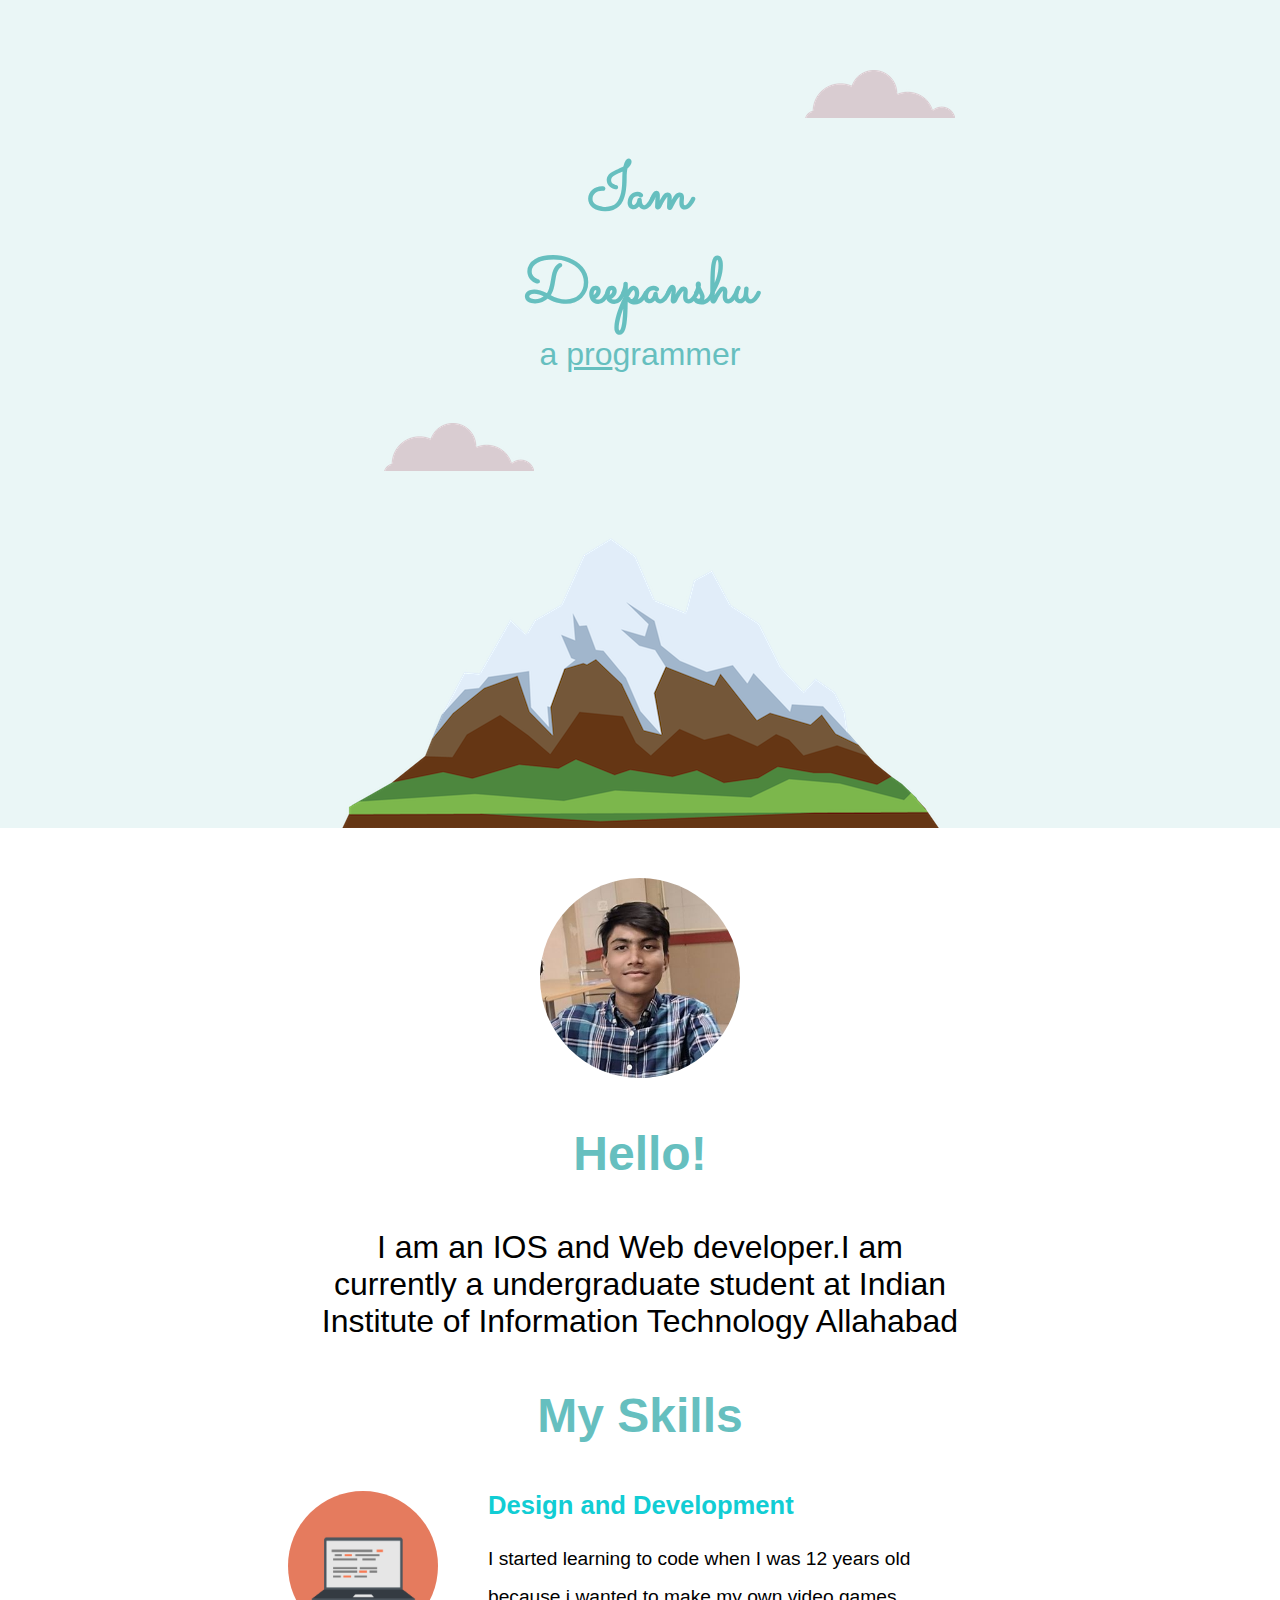
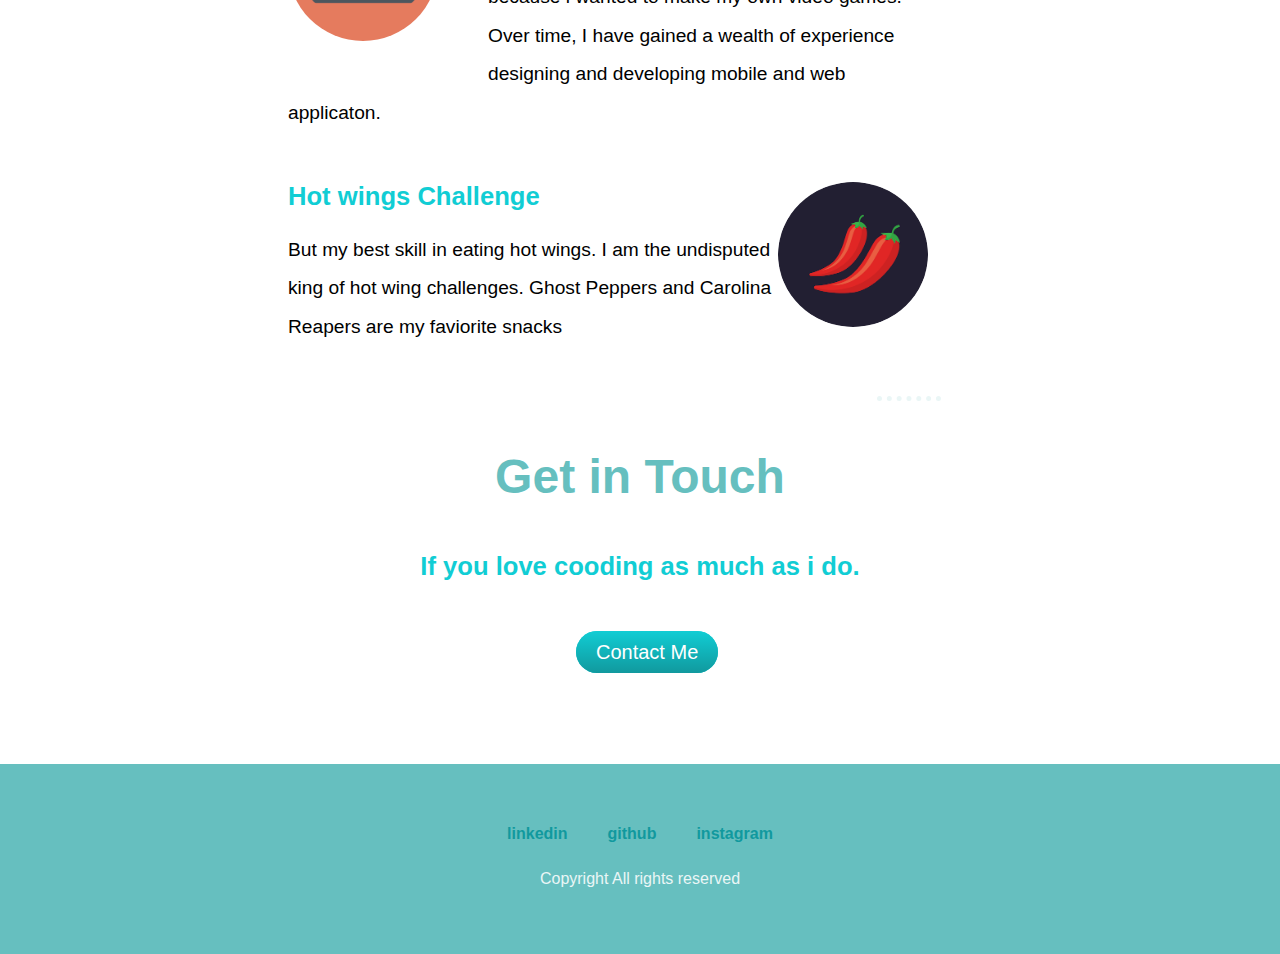
<file: index.html>
<!DOCTYPE html>
<html lang="en">
<head>
    <meta charset="UTF-8">
    <meta http-equiv="X-UA-Compatible" content="IE=edge">
    <meta name="viewport" content="width=device-width, initial-scale=1.0">
    <title>Deepanshu Garg</title>
    <link rel="stylesheet" href="new_site.css">
    <link rel="preconnect" href="https://fonts.googleapis.com">
<link rel="preconnect" href="https://fonts.gstatic.com" crossorigin>
<link href="https://fonts.googleapis.com/css2?family=Sacramento&display=swap" rel="stylesheet">
</head>
<body>
    <div class="top_container">
        <img class="image1" src="my images/cloud.png" alt="">
        <h1 class="first">Iam Deepanshu</h1>
        <p class="headings">a <span class="pro">pro</span>grammer</p>
        <img class="image2" src="my images/cloud.png" alt="">
        <img class="image3" src="my images/mountain.png" alt="">
    </div>

    <div class="middle_container">
        <img class="image4" src="my images/246440157_463572224979659_8780427851597899961_n.jpg" alt="angela">
        <h3>Hello!</h3>
        <p class="para1"> I am an IOS and Web developer.I am currently a undergraduate student at Indian Institute of Information Technology Allahabad</p>
        <h3>My Skills</h3>

        <div class="my_skills">        
            <img class="image5" src="my images/computer.png" alt="">
            <h4>Design and Development</h4>
            <p class="para2">I started learning to code when I was 12 years old because i wanted to make my own video games. Over time, I have gained a wealth of experience designing and developing mobile and web applicaton.</p>
        </div> 

        <div class="hot">
            <img class="hotchill" src="my images/chillies.png" alt="">
            <h4>Hot wings Challenge</h4>
            <p class="para3">But my best skill in eating hot wings. I am the undisputed king of hot wing challenges. Ghost Peppers and Carolina Reapers are my faviorite snacks</p>
        </div>
    </div>

        <hr class="hr"> 

        <div class="middle2">
            <h3>Get in Touch</h3>
            <h4 class="spe">If you love cooding as much as i do. </h4>
            <a class="btn" href="contact.html">Contact Me</a>
        </div>
        
    <div class="bottom-container">
     <div id="footer">
        <a class="footer" href="https://www.linkedin.com/in/deepanshu-garg-bb0a75221">linkedin</a>
        <a class="footer" href="https://github.com/deep1617/">github</a>
        <a class="footer" href="https://www.instagram.com/deepgarg0905/">instagram</a>
        <p class="">Copyright All rights reserved</p>
        <!-- <a class="footer" href="my images/angela.png">angela </a> -->
        <!-- <a class="footer" href="my images/chillies.png">chillies</a> -->
     </div>
    </div>
</body>
</html>
</file>
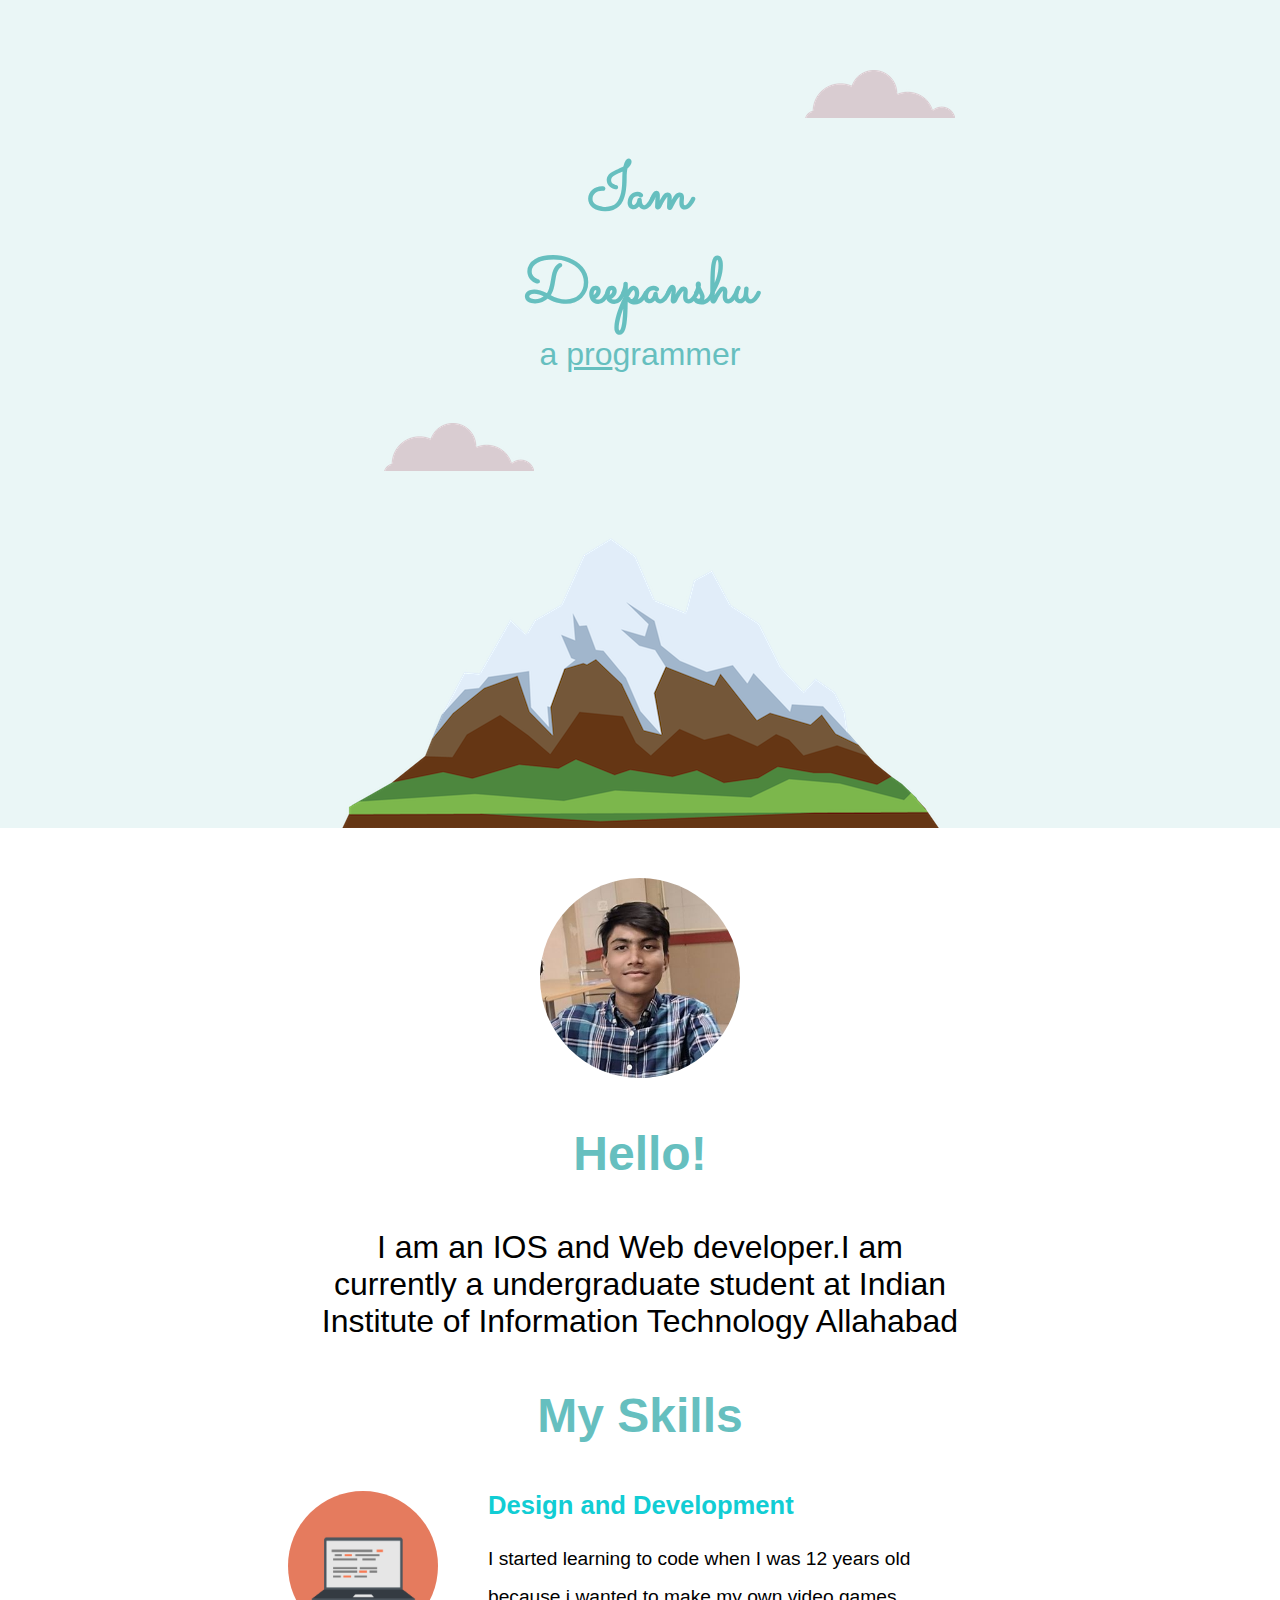
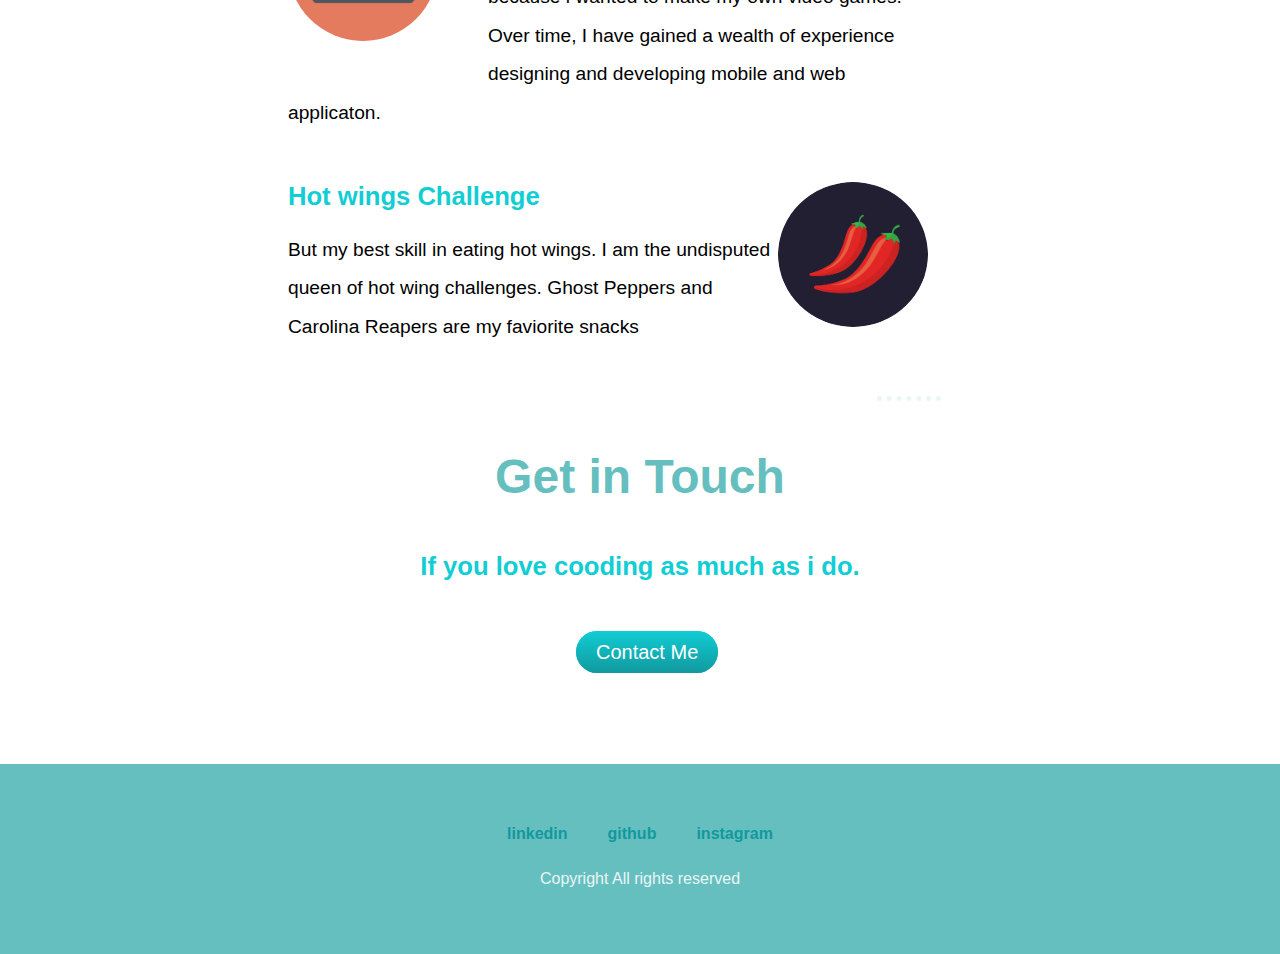
<file: new_site.html>
<!DOCTYPE html>
<html lang="en">
<head>
    <meta charset="UTF-8">
    <meta http-equiv="X-UA-Compatible" content="IE=edge">
    <meta name="viewport" content="width=device-width, initial-scale=1.0">
    <title>Deepanshu Garg</title>
    <link rel="stylesheet" href="new_site.css">
    <link rel="preconnect" href="https://fonts.googleapis.com">
<link rel="preconnect" href="https://fonts.gstatic.com" crossorigin>
<link href="https://fonts.googleapis.com/css2?family=Sacramento&display=swap" rel="stylesheet">
</head>
<body>
    <div class="top_container">
        <img class="image1" src="my images/cloud.png" alt="">
        <h1 class="first">Iam Deepanshu</h1>
        <p class="headings">a <span class="pro">pro</span>grammer</p>
        <img class="image2" src="my images/cloud.png" alt="">
        <img class="image3" src="my images/mountain.png" alt="">
    </div>

    <div class="middle_container">
        <img class="image4" src="my images/246440157_463572224979659_8780427851597899961_n.jpg" alt="angela">
        <h3>Hello!</h3>
        <p class="para1"> I am an IOS and Web developer.I am currently a undergraduate student at Indian Institute of Information Technology Allahabad</p>
        <h3>My Skills</h3>

        <div class="my_skills">        
            <img class="image5" src="my images/computer.png" alt="">
            <h4>Design and Development</h4>
            <p class="para2">I started learning to code when I was 12 years old because i wanted to make my own video games. Over time, I have gained a wealth of experience designing and developing mobile and web applicaton.</p>
        </div> 

        <div class="hot">
            <img class="hotchill" src="my images/chillies.png" alt="">
            <h4>Hot wings Challenge</h4>
            <p class="para3">But my best skill in eating hot wings. I am the undisputed queen of hot wing challenges. Ghost Peppers and Carolina Reapers are my faviorite snacks</p>
        </div>
    </div>

        <hr class="hr"> 

        <div class="middle2">
            <h3>Get in Touch</h3>
            <h4 class="spe">If you love cooding as much as i do. </h4>
            <a class="btn" href="contact.html">Contact Me</a>
        </div>
        
    <div class="bottom-container">
     <div id="footer">
        <a class="footer" href="https://www.linkedin.com/in/deepanshu-garg-bb0a75221">linkedin</a>
        <a class="footer" href="https://github.com/deep1617/">github</a>
        <a class="footer" href="https://www.instagram.com/deepgarg0905/">instagram</a>
        <p class="">Copyright All rights reserved</p>
        <!-- <a class="footer" href="my images/angela.png">angela </a> -->
        <!-- <a class="footer" href="my images/chillies.png">chillies</a> -->
     </div>
    </div>
</body>
</html>
</file>
<file: new_site.css>
body{
    /* margin: 0%; */
    margin: 0%;
    font-family: sans-serif;
    
}
.top_container{
    background-color: #EAF6F6;
    margin: auto;
}
.pro{
    text-decoration: underline;
}
.headings{
    color: #66BFBF;
    text-align: center;
    font-size: 2rem;
}
.first{
    color: #66BFBF;
    width: 25%;
    font-family: 'Sacramento', cursive;
    text-align: center;
    margin: 0 auto 0 auto;
    font-size: 4rem;
}
.image1{
    /* margin: auto; */
    /* background-color: black; */
    display: block;
  /* margin: 20px; */
  margin-bottom: 100px;  
  margin-left: auto;
  margin-right: auto;
  position: relative;
  top: 70px;
  left: 240px;
  /* width: 50%; */
}
.image2{
    display: block;
    position: relative;
    left: 30%;
}
.image3{
    display: block;
    margin: 0 auto 0 auto;
}
.middle_container{
    margin-top: 50px;
    /* padding: 200px; */
    /* margin-bottom: 50px; */
}
.image4{
    display: block;
    border-radius: 50%;
    width: 200px;
    height: 10%;
    margin: 0 auto 0 auto;
    /* float: left; */
}
h3{
    text-align: center;
    font-size: 3rem;
    color: #66BFBF;
}
.headings{
    text-align: center;
    width: 25%;
    margin: 0 auto 50px auto;
}
hr{
    /* display: none; */
    border: none;
    text-align: center;
    border-top: dotted;
    width: 5%;
    border-width: 5px;
    color: #EAF6F6;
    
}
.image5{
    display: block;
    border-radius: 50%;
    width: 150px;
    height: 10%;
    margin: 0 50px 50px auto;
    float: left;
    /* position: relative; */
    /* left: 10%; */

}
h4{
    /* width: 20%; */
    text-align: left;
    margin: 0 auto 20px auto;
    font-size: 1.6rem;
    position: relative;
    /* left:5%; */
    top: 7%;
    color: #11cdd4;

    
}
.my_skills{
    width: 75%;
    margin: 0 auto 50px auto;
    position: relative;
    left: 10%;
}
.para2{
    /* text-align: left; */
    text-align: left;
    width: 65%;
    font-size: 1.2rem;
    line-height: 2;
    
    /* margin: 0 auto 20px auto; */
    /* font-size: 1.6rem; */
    /* position: relative; */
    /* left:5%; */
    /* top: 7%; */
}
.para1{
    /* color: #66BFBF; */
    text-align: center;
    font-size: 2rem;
    width: 50%;
    margin: 0 auto 0 auto;
    /* line-height: 2; */
}
.hot{
    width: 75%;
    margin: 0 auto 50px auto;
    position: relative;
    left: 10%;
}
.hotchill{
    display: block;
    border-radius: 50%;
    width: 150px;
    /* height: 10%; */
    /* margin: 0 50px 50px auto;
     */
     margin: 0 320px 50px auto;
    float: right;
}
.para3{
    /* text-align: right; */
    width: 65%;
    font-size: 1.2rem;
    line-height: 2;
}
.hr{
    margin: 0 auto 0 auto;
    position: relative;
    left: 21%;
}
.spe{
    width: 40%;
    text-align: center;
    margin: 40px auto 60px;

}
.btn {
    background: #11cdd4;
    
    background-image: -webkit-linear-gradient(top, #11cdd4, #11999e);
    background-image: -moz-linear-gradient(top, #11cdd4, #11999e);
    background-image: -ms-linear-gradient(top, #11cdd4, #11999e);
    background-image: -o-linear-gradient(top, #11cdd4, #11999e);
    background-image: linear-gradient(to bottom, #11cdd4, #11999e);
    -webkit-border-radius: 28;
    -moz-border-radius: 28;
    border-radius: 28px;
    font-family: Arial;
    color: #ffffff;
    font-size: 20px;
    padding: 10px 20px 10px 20px;
    text-decoration: none;
    width: 100%;
    position: relative;
    left: 45%;
    margin-bottom: 50px;
  }
  
  .btn:hover {
    background: #30e3cb;
    background-image: -webkit-linear-gradient(top, #30e3cb, #2bc4ad);
    background-image: -moz-linear-gradient(top, #30e3cb, #2bc4ad);
    background-image: -ms-linear-gradient(top, #30e3cb, #2bc4ad);
    background-image: -o-linear-gradient(top, #30e3cb, #2bc4ad);
    background-image: linear-gradient(to bottom, #30e3cb, #2bc4ad);
    text-decoration: none;
  }
  .middle2{
      margin-bottom: 100px;
  }
  .bottom-container {
      background-color: #66BFBF;
      padding: 30px;
  }
  a.footer {
      font-family: sans-serif;
      color: #11999e;
      margin: 10px 20px;
      line-height: 40px;
      height: 30px;
      padding-top: 20px;
      width: 100%;
      text-align: center;
      text-decoration: none;
      font-weight: bold;
      
      
  }
  a:hover {
      color: #EAF6F6; 
  }
    #footer{
        color: #EAF6F6;
        display: table;
        padding: 20px 0;
        text-align: center;
        margin-left: auto;
        margin-right: auto;
}
.last{
    margin-top: 50px;
}
</file>
